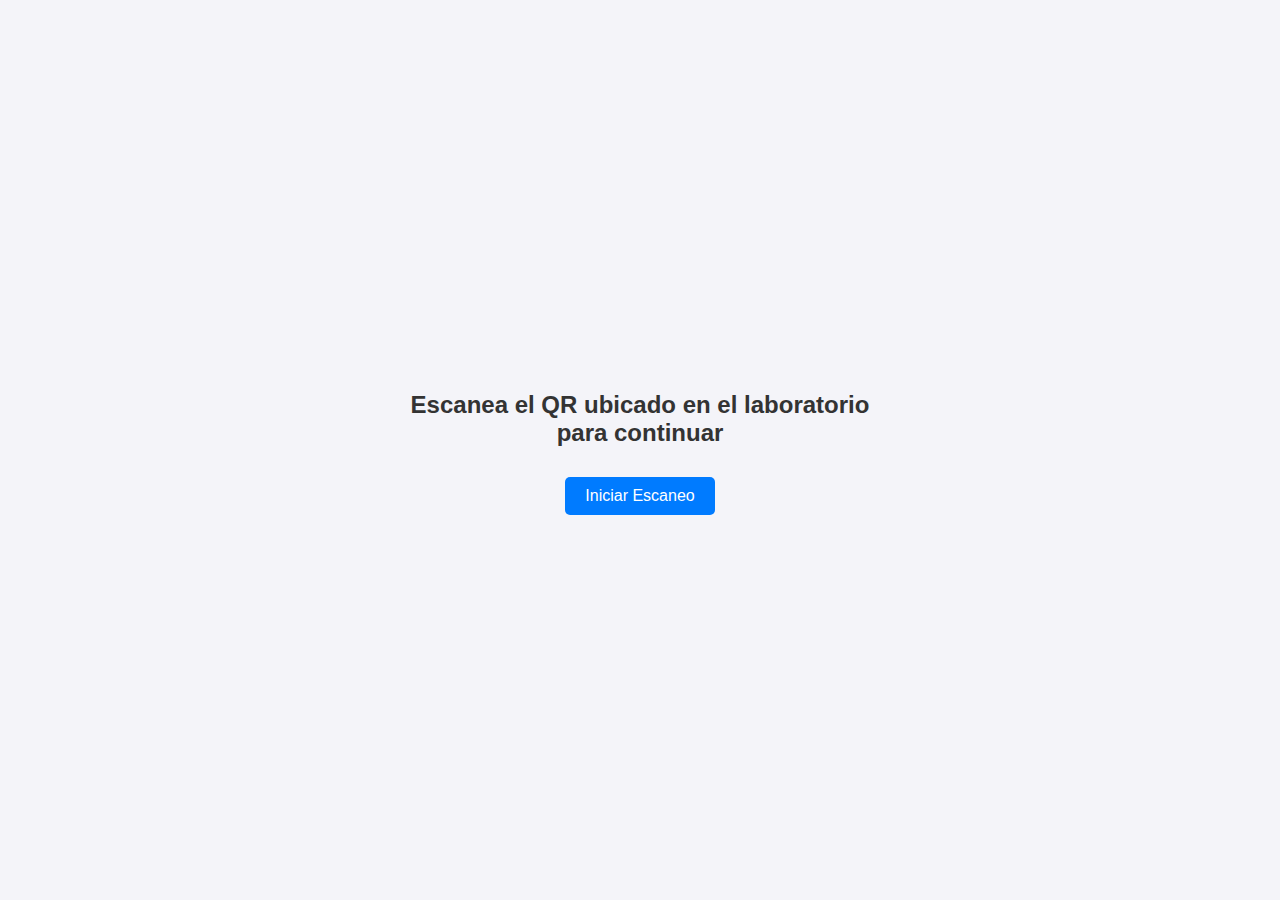
<file: LeerQR/index.html>
<!DOCTYPE html>
<html lang="es">
<head>
    <meta charset="UTF-8">
    <meta name="viewport" content="width=device-width, initial-scale=1.0">
    <title>Escaneo de QR en el Laboratorio</title>
    <link rel="stylesheet" href="styles.css">
</head>
<body>
    <div class="container">
        <h1>Escanea el QR ubicado en el laboratorio para continuar</h1>
        
        <!-- Botón para iniciar el escaneo del QR -->
        <button id="btn-start-scan">Iniciar Escaneo</button>
        
        <!-- Elemento de video para mostrar la cámara -->
        <video id="video" autoplay></video>
        
        <!-- Botón para detener el escaneo -->
        <button id="btn-stop-scan" style="display: none;">Detener Escaneo</button>

        <!-- Mensaje de error si el QR es incorrecto -->
        <p id="error-msg">Código QR incorrecto. Inténtelo de nuevo.</p>
    </div>

    <canvas id="canvas"></canvas>

    <script src="api_qr.js"></script>
    <script src="qr.js"></script>
</body>
</html>
</file>
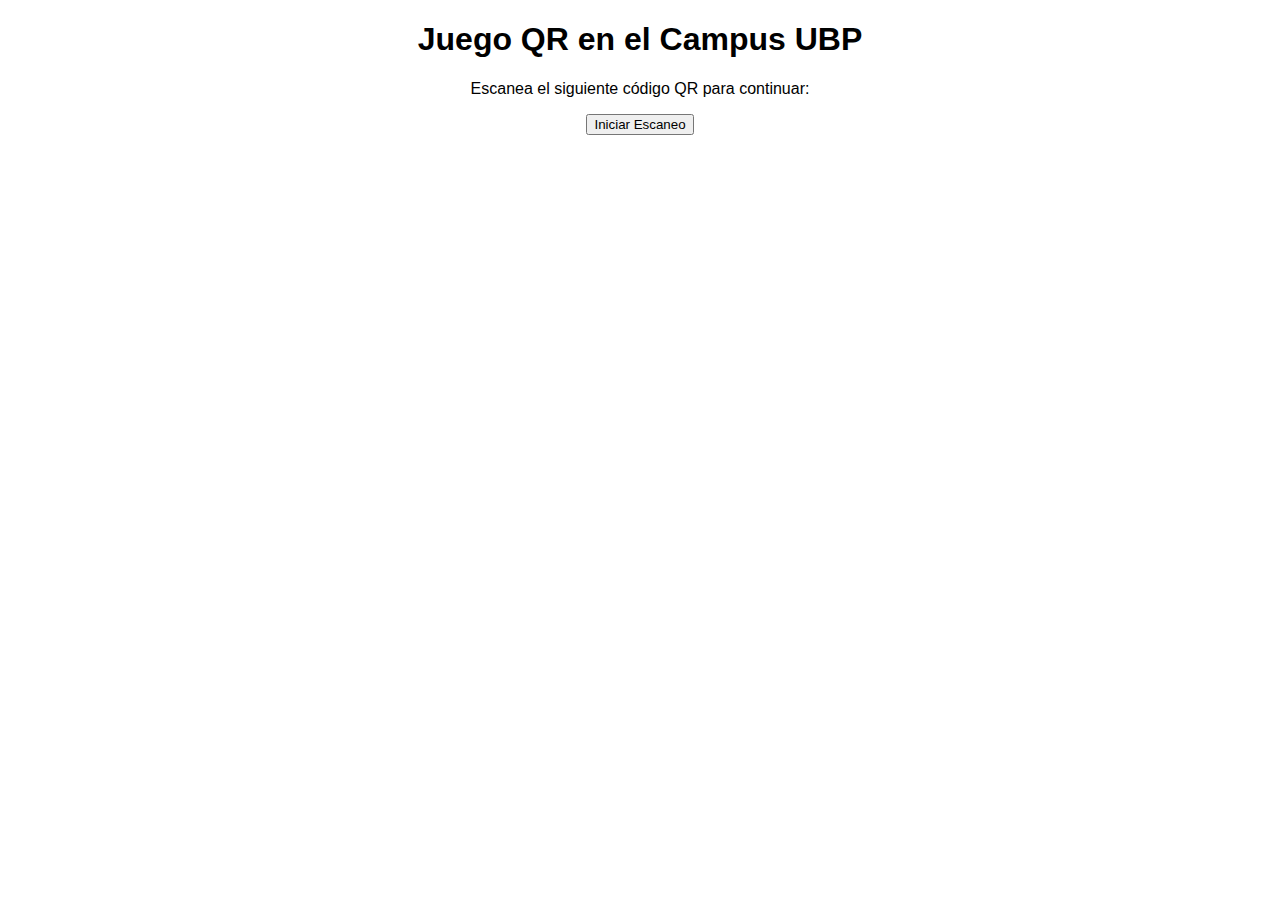
<file: LogicaQR/index.html>
<!DOCTYPE html>
<html lang="es">
<head>
    <meta charset="UTF-8">
    <meta name="viewport" content="width=device-width, initial-scale=1.0">
    <title>Juego QR</title>
    <link rel="stylesheet" href="css/styles.css">
</head>
<body>
    <div id="app">
        <h1>Juego QR en el Campus UBP</h1>
        <div id="scanner-container">
            <p>Escanea el siguiente código QR para continuar:</p>
            <button id="startScan">Iniciar Escaneo</button>
            <div id="scanner"></div>
        </div>

        <div id="question-container" style="display:none;">
            <p id="question-text"></p>
            <ul id="answer-options"></ul>
        </div>
        
        <div id="error-message" style="color:red; display:none;">
            Código QR incorrecto. Escanea el correcto.
        </div>
    </div>

    <script src="js/qrLogic.js"></script>
</body>
</html>
</file>
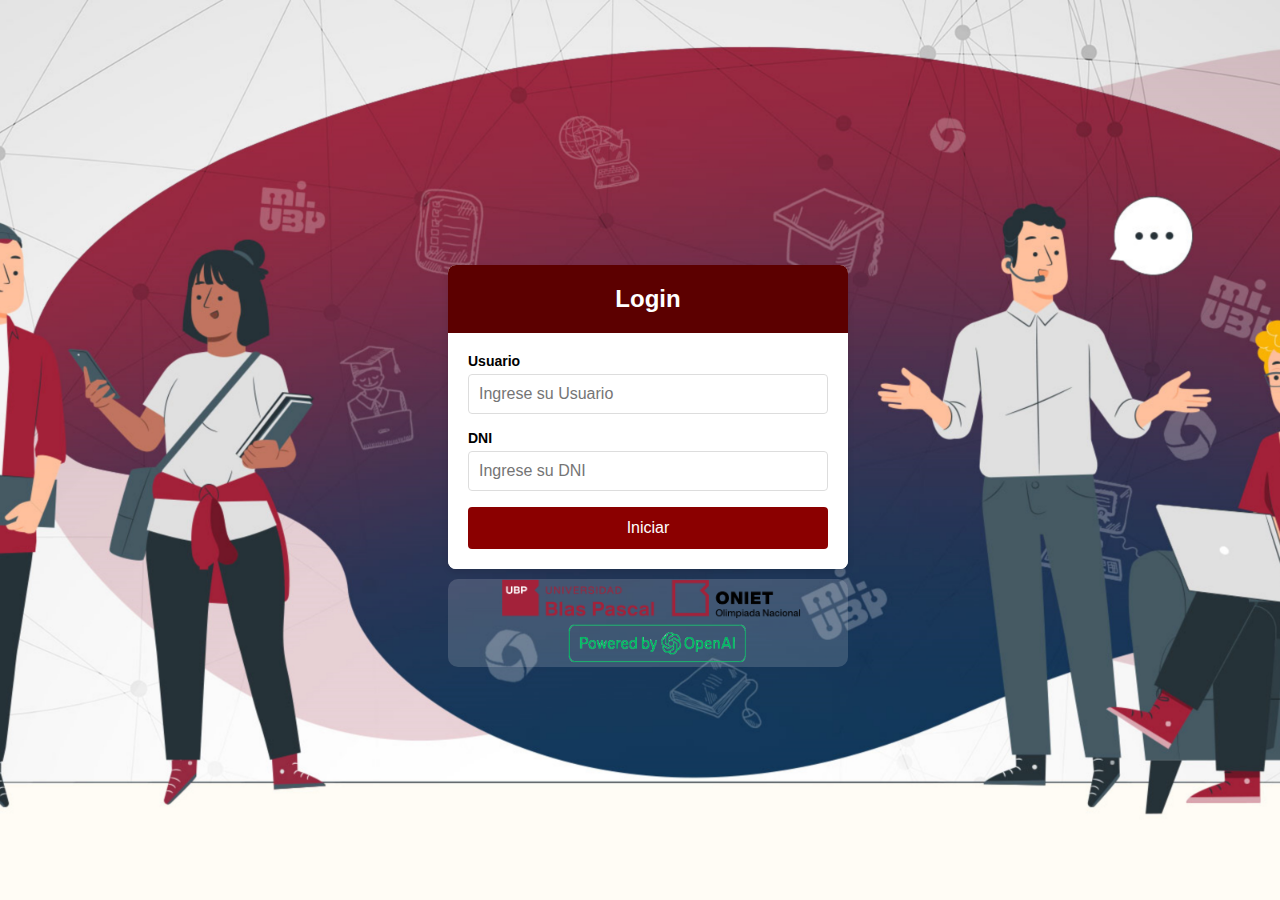
<file: Login+LeerQR/index.html>
<!DOCTYPE html>
<html lang="es">
<head>
    <meta charset="UTF-8">
    <meta name="viewport" content="width=device-width, initial-scale=1.0">
    <link rel="stylesheet" href="./css/IndexStyle.css">
    <script src="https://code.jquery.com/jquery-3.6.0.min.js"></script>
    <title>Iniciar Sesión</title>
</head>
<body class="bodymenu">
    <div class="login" id="loginForm">
        <div class="login-header">
            <h2>Login</h2>
        </div>
        <form id="login-form" class="login-form">
            <div class="login-labels">
                <label for="nombre">Usuario</label>
                <input type="text" id="nombre" name="nombre" required placeholder="Ingrese su Usuario">
            </div>
            <div class="login-labels">
                <label for="dni">DNI</label>
                <input type="text" id="dni" name="dni" required placeholder="Ingrese su DNI" maxlength="8">
            </div>
            <button type="submit" class="submit-btn">Iniciar</button>
        </form>
        <div id="message" 
        style="display: none; margin: 10px 0 25px; text-align: center;"></div> <!-- Mensaje de éxito o error -->
    </div>
    <div class="logod">
        <img class="logologin ms-5" src="./asset/image/ubp-oniet.png" alt="logo de aniet">
        <img class="chat ms-5" src="./asset/image/Sin título.png" alt="">
    </div>
</body> 
</html>

    <script>
        $(document).ready(function() {
            // Validación para permitir solo números
            $("#dni").on("input", function() {
                var valor = $(this).val();
                
                // Elimina cualquier carácter que no sea número
                $(this).val(valor.replace(/\D/g, ''));
    
                // Limita la longitud a 8 dígitos
                if (valor.length > 8) {
                    $(this).val(valor.slice(0, 8));
                }
            });
    
            $("#login-form").on("submit", function(e) {
                e.preventDefault(); // Prevenir el envío tradicional del formulario
    
                var nombre = $("#nombre").val();
                var dni = $("#dni").val();
    
                if (dni.length !== 8) {
                    $("#message").html("El DNI debe tener 8 dígitos.").css("color", "red").fadeIn();
                    setTimeout(function() {
                        $("#message").fadeOut();
                    }, 3000);
                    return;
                }
    
                $.ajax({
                    url: 'login.php',
                    type: 'POST',
                    data: { nombre: nombre, dni: dni },
                    success: function(response) {
                        $("#message").html(response).fadeIn(); // Mostrar mensaje
    
                        if (response.includes("exitoso")) {
                            $("#message").css("color", "green");
                            setTimeout(function() {
                                $("#message").fadeOut(); // Ocultar mensaje después de 1 segundo
                                // Redirigir si es exitoso
                                window.location.href = "./page/leeQr.html";
                            }, 3000);
                        } else {
                            $("#message").css("color", "red");
                            setTimeout(function() {
                                $("#message").fadeOut(); // Ocultar mensaje de error después de 1 segundo
                            }, 6000);
                        }
                    }
                });
            });
        });
    </script>
</file>
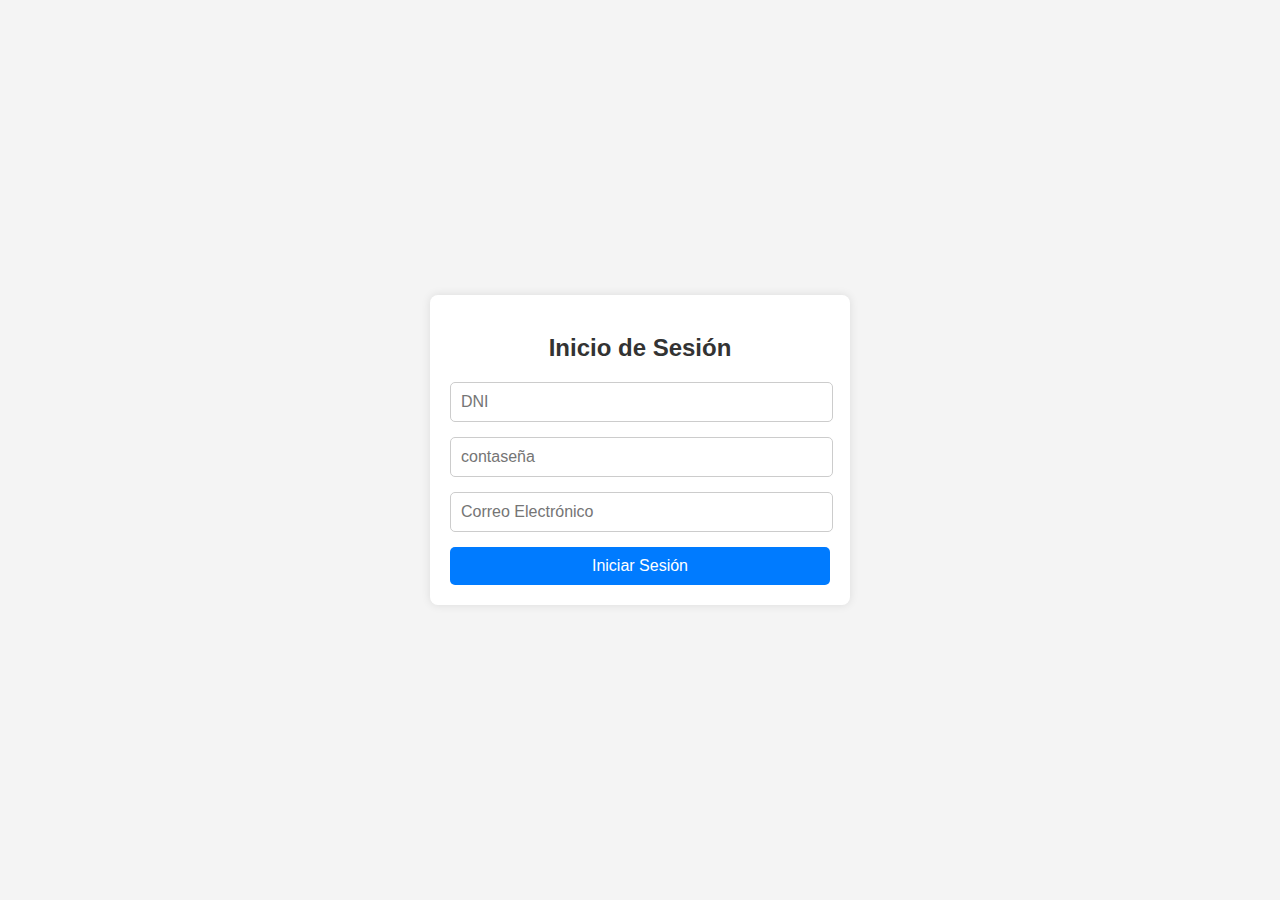
<file: Juego_de_pregunta/login.html>
<!DOCTYPE html>
<html lang="es">
<head>
    <meta charset="UTF-8">
    <meta name="viewport" content="width=device-width, initial-scale=1.0">
    <title>Inicio de Sesión</title>
    <link rel="stylesheet" href="./css/style.css">
    <script  defer src="./js/login.js"></script> <!-- Añadir el script aquí -->
</head>
<body>
    <div class="login-form">
        <h2>Inicio de Sesión</h2>
        <form id="loginForm">
            <input type="number" id="dni" placeholder="DNI" required>
            <input type="password" id="password" placeholder="contaseña" required minlength="8">
            <input type="email" id="email" placeholder="Correo Electrónico" required pattern=".+@gmail\.com|.+@hotmail\.com">
            <button type="submit">Iniciar Sesión</button>
        </form>
    </div>
</body>
</html>
</file>
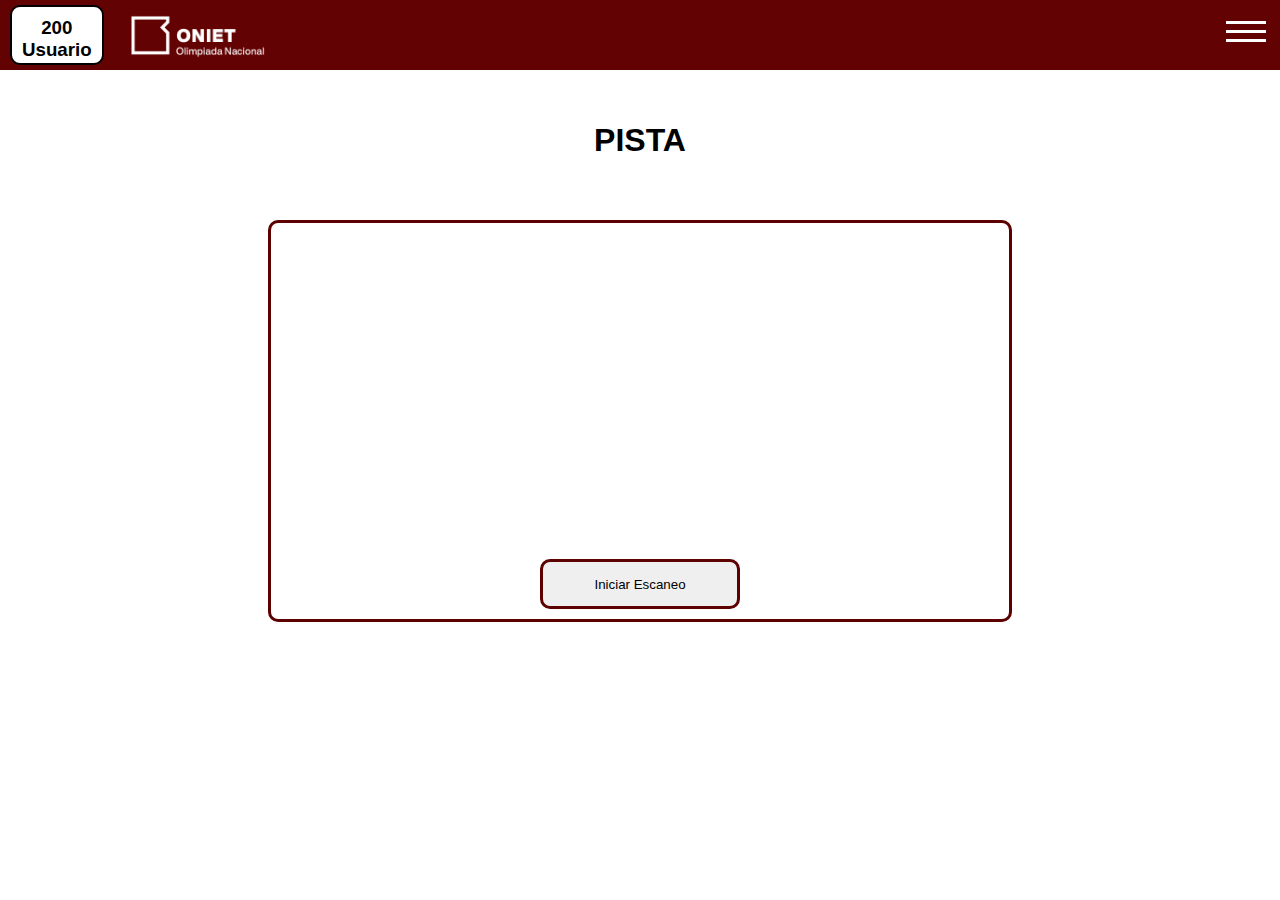
<file: Login+LeerQR/page/leeQr.html>
<!DOCTYPE html>
<html lang="en">
<head>
    <meta charset="UTF-8">
    <meta name="viewport" content="width=device-width, initial-scale=1.0">
    <title>Leer QR</title>
    <script defer src="../js/hamburgesa.js"></script>
    <script defer src="../js/ranking.js"></script>
    <link rel="stylesheet" href="../css/hamburgesa.css">
    <link rel="stylesheet" href="../css/hamburgesa.css">
    <link rel="stylesheet" href="../css/IndexStyle.css">

</head> 
<body class="bodyQR">
    <header class="cabeza">
        <div class="CP">
          <h3 class="puntos">200</h3>
          <h3>Usuario</h3>
        </div>
        <div></div>
          <img class="logoheader" src="../asset/image/oniet-logo.png" alt="Logo del sitio" class="logo"> 
        </div>
    
        <div class="bars__menu">
          <span class="line1__bars-menu"></span>
          <span class="line2__bars-menu"></span>
          <span class="line3__bars-menu"></span>
      </div>
    
      <!-- Contenedor del menú que se muestra/oculta -->
      <div class="container__menu">
          <nav>
              <ul>
                  <li><a href="#" id="comoJugarBtn">COMO JUGAR</a></li>
                  <li><a href="#" id="estrategiasBtn">ESTRATEGIAS</a></li>
                  <li><a href="#" id="sobreNosotrosBtn">SOBRE NOSOTROS</a></li>
                  <li><a href="#" id="rankingBtn">RANKING</a></li>
              </ul>
          </nav>
      </div>
      </header>

    <main class="leeqr">
    <section class="psita">
        <h1>PISTA</h1>
    </section>
    <div class="conteQr">
    <section class="QR">
    <div class="container">
        <div class="contvideo">
            <video class="video" id="video" autoplay></video>
        </div>
                <!-- Botón para iniciar el escaneo del QR -->
                <button class="botonqr" id="btn-start-scan">Iniciar Escaneo</button>
        <!-- Botón para detener el escaneo -->
        <button class="botonqr" id="btn-stop-scan" style="display: none;">Detener Escaneo</button>
        <!-- Mensaje de error si el QR es incorrecto -->
        <!-- <p id="error-msg">Código QR incorrecto. Inténtelo de nuevo.</p> -->
    </div>
    <canvas class="video2" id="canvas"></canvas>
    </section>
    </div>
    </main>
    <!-- Modales -->
    <div id="modal" class="modal">
        <div class="modal-content">
          <span class="close">&times;</span>
          <h2>Cómo Jugar</h2>
          <p>Lorem ipsum dolor sit amet, consectetur adipiscing elit. Sed do eiusmod tempor incididunt ut labore et dolore magna aliqua.</p>
        </div>
      </div>
    
      <div id="modalEstrategias" class="modal">
        <div class="modal-content">
          <span class="close">&times;</span>
          <h2>Estrategias</h2>
          <p>Las mejores estrategias para mejorar tu juego. Lorem ipsum dolor sit amet, consectetur adipiscing elit.</p>
        </div>
      </div>
    
      <div id="modalSobreNosotros" class="modal">
        <div class="modal-content">
          <span class="close">&times;</span>
          <h2>Sobre Nosotros</h2>
          <p>Conoce más sobre nuestro equipo y nuestra misión. Lorem ipsum dolor sit amet, consectetur adipiscing elit.</p>
        </div>
      </div>
    
      <div id="modalRanking" class="modal">
        <div class="modal-content">
            <span class="close">&times;</span>
            <h2 class="top">Ranking</h2>
            <p class="top">Aquí están los mejores jugadores clasificados. Lorem ipsum dolor sit amet, consectetur adipiscing elit.</p>
            <section class="contorno">
                <h3 class="top">Top 10</h3>
                <ul id="rankingList">
                    <!-- El contenido del ranking se llenará aquí -->
                </ul>
            </section>
        </div>
    </div>
      
</body>
<script src="../js/qr.js"></script>
<script src="../js/api_qr.js"></script>
</html>
</file>
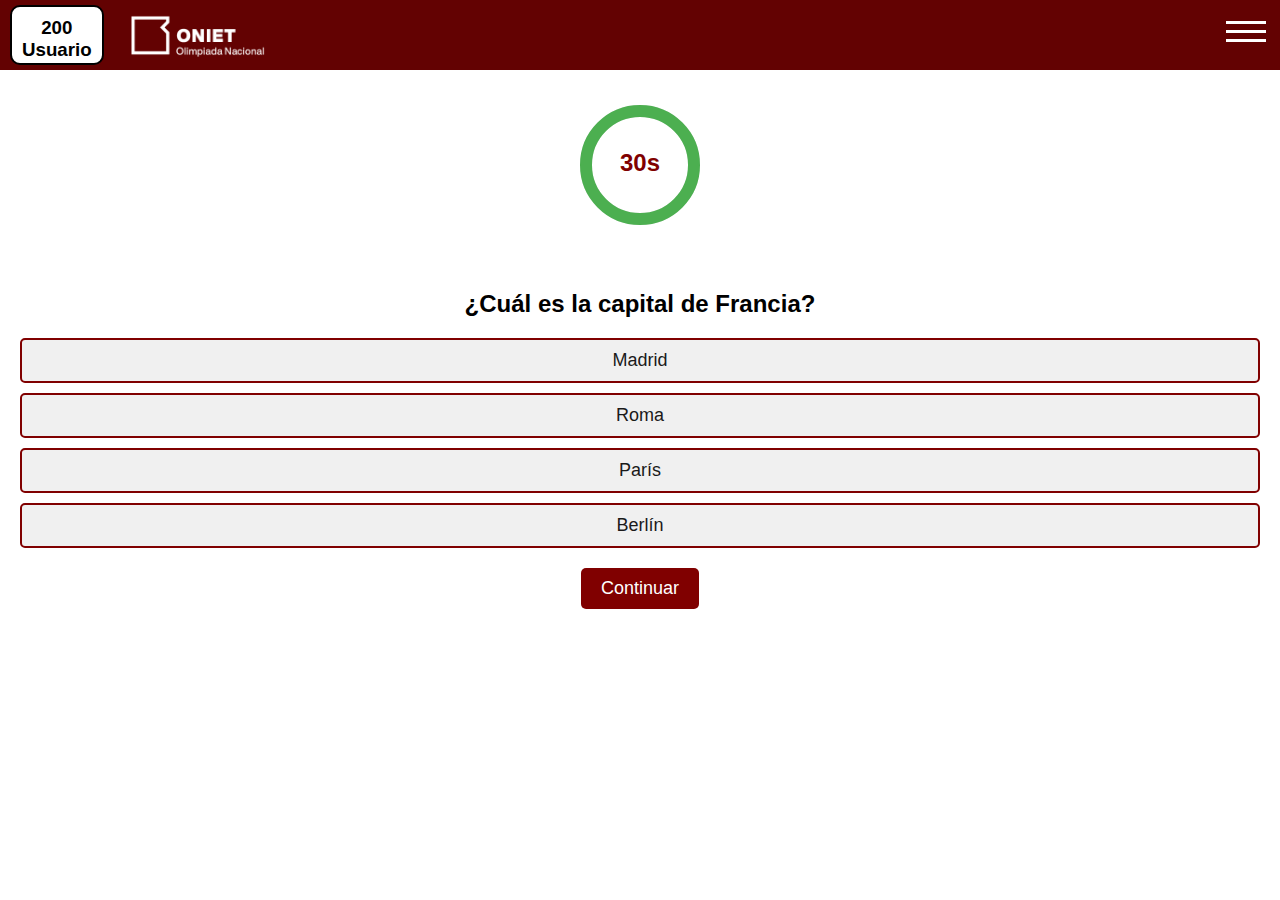
<file: Login+LeerQR/page/pregunta.html>
<!DOCTYPE html>
<html lang="en">
<head>
    <meta charset="UTF-8">
    <meta name="viewport" content="width=device-width, initial-scale=1.0">
    <title>Menu hamburguesa</title>
    <link rel="stylesheet" href="../css/hamburgesa.css">
    <script defer src="../js/hamburgesa.js"></script>
</head>
<body>
  <header class="cabeza">
    <div class="CP">
      <h3 class="puntos">200</h3>
      <h3>Usuario</h3>
    </div>
    <div></div>
      <img class="logoheader" src="../asset/image/oniet-logo.png" alt="Logo del sitio" class="logo"> 
    </div>

    <div class="bars__menu">
      <span class="line1__bars-menu"></span>
      <span class="line2__bars-menu"></span>
      <span class="line3__bars-menu"></span>
  </div>

  <!-- Contenedor del menú que se muestra/oculta -->
  <div class="container__menu">
      <nav>
          <ul>
              <li><a href="#" id="comoJugarBtn">COMO JUGAR</a></li>
              <li><a href="#" id="estrategiasBtn">ESTRATEGIAS</a></li>
              <li><a href="#" id="sobreNosotrosBtn">SOBRE NOSOTROS</a></li>
              <li><a href="#" id="rankingBtn">RANKING</a></li>
          </ul>
      </nav>
  </div>
  </header>

  <main>
    <!-- Temporizador Circular -->
    <div class="timer-container">
      <svg class="timer-svg" viewBox="0 0 100 100">
        <circle class="timer-bg" cx="50" cy="50" r="45"></circle>
        <circle class="timer-progress" cx="50" cy="50" r="45"></circle>
        <text x="50%" y="50%" dominant-baseline="middle" text-anchor="middle" class="timer-text" id="timer" transform="rotate(90 50 50)">30s</text>
      </svg>
      
      <div class="timer-text-container">
        <span class="timer-text"></span>
        <span class="timer-text time-up" id="time-up-text">¡Tiempo agotado!</span>
    </div>
      
    </div>

    <div class="question-section">
      <h2 class="question">¿Cuál es la capital de Francia?</h2>
      <div class="options">
          <button class="option">Madrid</button>
          <button class="option">Roma</button>
          <button class="option">París</button>
          <button class="option">Berlín</button>
      </div>
      <div class="next-question-container">
        <button id="nextQuestionBtn" class="next-question-btn">Continuar</button>
      </div>
    </div>
  </main>

  <!-- Modales -->
  <div id="modal" class="modal">
    <div class="modal-content">
      <span class="close">&times;</span>
      <h2>Cómo Jugar</h2>
      <p>Lorem ipsum dolor sit amet, consectetur adipiscing elit. Sed do eiusmod tempor incididunt ut labore et dolore magna aliqua.</p>
    </div>
  </div>

  <div id="modalEstrategias" class="modal">
    <div class="modal-content">
      <span class="close">&times;</span>
      <h2>Estrategias</h2>
      <p>Las mejores estrategias para mejorar tu juego. Lorem ipsum dolor sit amet, consectetur adipiscing elit.</p>
    </div>
  </div>

  <div id="modalSobreNosotros" class="modal">
    <div class="modal-content">
      <span class="close">&times;</span>
      <h2>Sobre Nosotros</h2>
      <p>Conoce más sobre nuestro equipo y nuestra misión. Lorem ipsum dolor sit amet, consectetur adipiscing elit.</p>
    </div>
  </div>

  <div id="modalRanking" class="modal">
    <div class="modal-content">
      <span class="close">&times;</span>
      <h2>Ranking</h2>
      <p>Aquí están los mejores jugadores clasificados. Lorem ipsum dolor sit amet, consectetur adipiscing elit.</p>
    </div>
  </div>

  <div class="progress-circle">
    <div class="progress-inner">
      <span id="timer">10:00</span>
    </div>
  </div>
  
</body>
</html>
</file>
<file: LeerQR/styles.css>
body {
    font-family: Arial, sans-serif;
    background-color: #f4f4f9;
    display: flex;
    align-items: center;
    justify-content: center;
    height: 100vh;
    margin: 0;
}

.container {
    display: flex;
    flex-direction: column;
    align-items: center;
    width: 90%;
    max-width: 500px;
}

h1 {
    color: #333;
    margin-bottom: 20px;
    font-size: 1.5em;
    text-align: center;
}

button {
    padding: 10px 20px;
    background-color: #007bff;
    color: white;
    border: none;
    border-radius: 5px;
    font-size: 1em;
    cursor: pointer;
    transition: background-color 0.3s ease;
    margin: 10px 0; /* Espaciado vertical entre botones */
}

button:hover {
    background-color: #0056b3;
}

#video {
    width: 100%;
    height: auto;
    margin: 20px 0; /* Espaciado vertical alrededor del video */
    border-radius: 10px;
    box-shadow: 0 4px 10px rgba(0, 0, 0, 0.1);
    display: none;
}

#error-msg {
    color: red;
    margin-top: 15px;
    display: none;
    font-size: 0.9em;
}

#canvas {
    display: none;
}
</file>
<file: LogicaQR/css/styles.css>
body {
    font-family: Arial, sans-serif;
    text-align: center;
    margin: 0;
    padding: 0;
}

#scanner-container, #question-container {
    margin-top: 20px;
}

#answer-options {
    list-style-type: none;
    padding: 0;
}

#answer-options li {
    background-color: #eee;
    padding: 10px;
    margin: 5px;
    cursor: pointer;
}

#answer-options li:hover {
    background-color: #ddd;
}
</file>
<file: Login+LeerQR/css/IndexStyle.css>
html{
    height: 100%;
}
.bodymenu {
    font-family: Arial, sans-serif;
    background: url(illustration.jpg); 
    background-position: center;
    background-size: cover;
    background-attachment: fixed;
    height: auto !important;
    position: absolute;
    top: 50%;
    left: 50%;
    transform: translate(-50%, -50%);
}
.logod{
    background-color: #fffefe28;
    border-radius: 10px;
    width: 400px;
    margin-left: 1rem;
    margin-top: 10px;
}

.logologin{
    width: 300px;
    height: 40px;
    padding-left: 53px;
}
.chat{
    width: 180px;
    height: 40px;
    margin-left: 120px;
}
.bodypregunta{ 
    background-repeat: no-repeat;
    background-position: center;
    background-size: cover;
}


.navbar{
    background-color: #a02525;
    color: white;
}
.nav{
    color: white !important ;
    text-decoration: none !important;
}
.logoheadee{
    width: 50%;
}

.navbar-nav .nav-link:hover {
    color: rgb(0, 0, 0) !important;
}
.login {
    background-color: white;
    border-radius: 8px;
    box-shadow: 0 0.25rem 0.375rem rgba(0, 0, 0, 0.1);
    overflow: hidden;
    width: 400px;
    margin-top: 1rem;
    margin-left: 1rem;
    margin-right: 1rem;
}
.login-header {
    background-color: #5C0000; 
    color: white;
    padding: 1.25rem;
    text-align: center;
}
.login-header h2 {
    margin: 0;
    font-size: 1.5rem;
}
.login-form {
    padding: 1.25rem;
    background-color: #ffffff;
}
.login-labels {
    margin-bottom: 1rem;
}
.login-labels label {
    display: block;
    margin-bottom: 0.3125rem;
    font-weight: bold;
    font-size: 0.875rem;
}
.login-labels input {
    width: 100%;
    padding: 0.625rem;
    border: 1px solid #ddd;
    border-radius: 0.25rem;
    box-sizing: border-box;
    font-size: 1rem;
}
.submit-btn {
    background-color: #8B0000;
    color: white;
    border: none;
    padding: 0.75rem 1rem;
    border-radius: 0.25rem;
    cursor: pointer;
    width: 100%;
    font-size: 1rem;
    transition: background-color 0.3 ease;
}

.submit-btn:hover {
    background-color: #6B0000;
}
.bodyQR{
    .leeqr{
        position: absolute;
        width: 100%;
        align-content: center;
        overflow: hidden;
        
        h1{
            text-align: center;
        }
        .psita{
            width: 100%;
            left: 50%;
            height: 100px;
            align-content: center;
            border-radius: 20px;
    
        }
        .conteQr{
            width: 100%;
            display: flex;
            justify-content: center;
            align-items: center;
            .QR{
                margin-top: 30px;
                width: 60%;
                display: flex;
                justify-content: center;
                object-fit: contain;
                height: auto;
                overflow: hidden;
                text-align: center; 
                border: 3px solid #5C0000;
                border-radius: 10px;
                .container{
                    width: 70%;
                    .botonqr{
                        height: 50px;
                        width: 200px;
                        margin-top: 16px;
                        margin-bottom: 10px;
                        border: 3px solid #5C0000;
                        border-radius: 10px;
                    }
                    .video{
                        margin-top: 10px;
                        margin-bottom: 10px;
                        width: 100%;
                        height: 300px;
                    }
                    .contvideo{
                        width: 100%;
                        height: 300px;
                        margin-top: 10px;
                        margin-bottom: 10px;
                    }

                }
                .video2{
                    display: none;
                }
            }
        }
        
    
    }
    

}


@media (max-width: 480px) {
    :root {
        font-size: 0.9rem;
    }
    .login {
        width: 300px;
        margin: 0;
        border-radius: 8px;
    }
    .logologin{
        width: 300px;
        height: 40px;
        padding-left: 0;
        margin-top: 5px;
    }
    .logod{
        width: 300px;
        height: 90px;
        margin-left: 0;
        margin-top: 10px;
    }
    .chat{
        width: 180px;
        height: 40px;
        margin-left: 60px;
    }
    .bodyQR{
        .leeqr{
            text-align: center !important; 
            align-content: center  !important;
            overflow: hidden  !important;
            
            h1{
                text-align: center  !important;
            }
            .psita{
                width: 70%  !important;
                height: 100px  !important;
                align-content: center !important;
                border: 3px solid #5C0000 !important;
                margin-left: 50px !important;
        
            }
            .QR{
                width: 100% !important;
                align-content: center !important;
                border: 3px solid #5C0000 !important;
                .container{
                    width: 100% !important;
                    height: 400px !important;
                    .botonqr{
                        height: 50px !important;
                        width: 200px !important;
                        margin-left: 0px !important;
                        margin-top: 16px !important;
                        border: 3px solid #5C0000 !important;
                    }
                }
            }
        
        }
        
    
    }
    .contorno{
        border: 3px solid black;
        .top{
            list-style-type: none;
            margin-bottom: 10px;
        }

    }

}
</file>
<file: Juego_de_pregunta/css/style.css>
body {
    font-family: Arial, sans-serif;
    display: flex;
    justify-content: center;
    align-items: center;
    height: 100vh;
    margin: 0;
    background-color: #f4f4f4;
}
.login-form {
    background-color: #fff;
    padding: 20px;
    border-radius: 8px;
    box-shadow: 0 0 10px rgba(0, 0, 0, 0.1);
    width: 380px;
}
.login-form h2 {
    margin-bottom: 20px;
    text-align: center;
    color: #333;
}
.login-form input {
    width: 95%;
    padding: 10px;
    margin-bottom: 15px;
    border: 1px solid #ccc;
    border-radius: 5px;
    font-size: 16px;
}
.login-form button {
    width: 100%;
    padding: 10px;
    background-color: #007BFF;
    border: none;
    border-radius: 5px;
    color: white;
    font-size: 16px;
    cursor: pointer;
}
.login-form button:hover {
    background-color: #0056b3;
}
</file>
<file: Login+LeerQR/css/hamburgesa.css>
* {
    margin: 0;
    padding: 0;
    box-sizing: border-box;
    font-family: 'Arial', sans-serif;
}

main {
    position: relative;
    z-index: 1; 
    padding: 20px;
}

/* Estilos del encabezado */
.cabeza{
    width: 100%; 
    height: 70px; /* Altura para abarcar el espacio de fondo */
    background-color: #630202; /* Color bordo */
    position: relative; /* Absoluta para poder colocarla detrás */
    display: flex;
}

.logoheader{
    width: auto;
    height: auto;
    margin-left: 20px;
}

.CP{      
    height: 60px;
    margin-top: 5px;
    border: 2px solid black; /* Añade un borde negro */
    padding: 10px; /* Añade espacio dentro del recuadro para separar el contenido del borde */
    display: inline-block; /* Asegura que el recuadro se ajuste al contenido */
    border-radius: 10px; /* Opcional: redondea las esquinas del recuadro */
    background-color: rgb(255, 255, 255); /* Opcional: añade un fondo blanco */
    margin-left: 10px;
}

.CP .puntos{
    text-align: center;
}

/* Botón menú hamburguesa */
.bars__menu {
    width: 40px;
    height: 40px;
    position: absolute;
    top: 15px;
    right: 20px;
    cursor: pointer;
    z-index: 1000;
}

.bars__menu span {
    display: block;
    width: 100%;
    height: 3px;
    background: rgb(255, 255, 255); 
    margin: 6px;
    transition: all 0.3s ease;
}

/* Transición al abrir */
.activeline1__bars-menu {
    transform: rotate(45deg) translate(5px, 5px);
}

.activeline2__bars-menu {
    opacity: 0;
}

.activeline3__bars-menu {
    transform: rotate(-45deg) translate(7px, -7px);
}

/* Estilo del menú */
.container__menu {
    display: none;
    position: fixed;
    top: 0;
    right: 0;
    height: 100%;
    width: 215px;
    background-color: #1a1a1a; 
    padding-top: 60px;
    box-shadow: -4px 0 15px rgba(0, 0, 0, 0.7); 
    z-index: 999;
    transition: all 0.3s ease;
}

.menu__active {
    display: block;
}

/* Estilo del contenido del menú */
.container__menu nav ul {
    list-style: none;
    padding: 0;
}

.container__menu nav ul li {
    margin: 20px 0;
}

.container__menu nav ul li a {
    text-decoration: none;
    font-size: 20px; 
    color: #f0f0f0; 
    display: block;
    padding: 12px;
    transition: background 0.3s ease, color 0.3s ease; 
}

.container__menu nav ul li a:hover {
    background-color: #ff4d4d; /* color marcar opcion */
    border-radius: 8px; 
    color: rgb(255, 255, 255);/* color de la letra al marcada */
}

/* Fondo del cuerpo al abrir el menú */
body.menu__active {
    background-color: rgba(0, 0, 0, 0.6); 
    transition: background-color 0.3s ease;
}

/* Parte del main, preguntas y opciones */
.question-section {
    margin-top: 50px; /* Ajustado para el nuevo temporizador */
    text-align: center; /* Centra la pregunta y las opciones */
}

.question {
    font-size: 24px;
    margin-bottom: 20px; /* Espacio entre la pregunta y las opciones */
}

.options {
    display: flex;
    flex-direction: column; /* Organiza los botones uno debajo del otro */
    gap: 10px; /* Añade espacio entre los botones */
}

.option {
    padding: 10px 20px;
    font-size: 18px;
    background-color: #f0f0f0;
    border: 2px solid #800000; /* Bordo oscuro */
    border-radius: 5px;
    cursor: pointer;
    transition: background-color 0.3s ease;
    color: #1a1a1a;
}

.option:hover {
    background-color: #eff3f4; /* Color al pasar el mouse por encima */
    color: rgb(11, 9, 9);
}

/* Estilos para la ventana modal */
.modal {
    display: none; 
    position: fixed; 
    z-index: 1001; 
    left: 0;
    top: 0;
    width: 100%; 
    height: 100%; 
    background-color: rgba(0, 0, 0, 0.7); 
}

.modal-content {
    background-color: white;
    margin: 15% auto;
    padding: 20px;
    border: 1px solid #888;
    width: 80%; 
    max-width: 500px;
    text-align: center;
}

.close {
    color: #aaa;
    float: right;
    font-size: 28px;
    font-weight: bold;    
}

.close:hover, .close:focus {
    color: black;
    text-decoration: none;
    cursor: pointer;
}

/* Estilo para boton siguiente pregunta */
.next-question-container {
    text-align: center;
    margin-top: 20px;
}

.next-question-btn {
    padding: 10px 20px;
    font-size: 18px;
    background-color: #800000;
    color: white;
    border: none;
    border-radius: 5px;
    cursor: pointer;
    transition: background-color 0.3s ease;
}

.next-question-btn:hover {
    background-color: #04506e;
}

/* Estilos para el temporizador circular */
.timer-container {
    display: flex;
    justify-content: center; /* Centra el temporizador horizontalmente */
    align-items: center; /* Centra el temporizador verticalmente */
    position: relative;
    margin-bottom: 20px;
    height: 150px; /* Asegura que el contenedor tenga suficiente altura */
}


.timer-svg {
    width: 120px;
    height: 120px;
    transform: rotate(-90deg);
    position: absolute; /* Permite superponer el texto y el círculo */
}

.timer-bg {
    fill: none;
    stroke: #e6e6e6;
    stroke-width: 10;
}

.timer-progress {
    fill: none;
    stroke: #4caf50; /* Color verde inicial */
    stroke-width: 10;
    stroke-linecap: round;
    stroke-dasharray: 282.6; /* 2 * π * r (r=45) */
    stroke-dashoffset: 0; /* Comienza desde 0 */
    transition: stroke-dashoffset 1s linear;
}



.timer-text {
    font-size: 20px; /* Ajusta el tamaño según sea necesario */
    fill: #800000; /* Color del texto */
}

/* Animación de reducción del temporizador */
.timer-running .timer-progress {
    animation: countdown 30s linear forwards;
}

@keyframes countdown {
    from {
        stroke-dashoffset: 0;
    }
    to {
        stroke-dashoffset: 282.6;
    }
}

/* Cambiar color cuando quedan pocos segundos */
.timer-warning .timer-progress {
    stroke: red;
    animation: countdown-warning 5s linear forwards;
}

@keyframes countdown-warning {
    from {
        stroke-dashoffset: 226.2; /* 282.6 - (56.4 = 282.6 * (5/30)) */
    }
    to {
        stroke-dashoffset: 282.6;
    }
}

.timer-warning .timer-text {
    fill: red;
    animation: blinkRed 1s infinite;
}

/* Animación de titilado rojo */
@keyframes blinkRed {
    0%, 100% { fill: red; }
    50% { fill: #800000; }
}

.progress-circle {
    position: relative;
    width: 100px; /* Tamaño del círculo */
    height: 100px;
    border-radius: 50%;
    background: conic-gradient(green calc(var(--progress) * 1%), grey 0%);
    display: flex;
    justify-content: center;
    align-items: center;
}
  
.progress-inner {
    display: flex;
    justify-content: center;
    align-items: center;
    font-size: 20px; /* Tamaño del texto */
    color: white; /* Color del cronómetro */
    position: absolute;
    top: 50%;
    left: 50%;
    transform: translate(-50%, -50%); /* Centra el texto en el círculo */
}
  
  #timer {
    font-weight: bold;
  }

.timer-text-container {
    position: absolute; /* Posiciona el texto en el centro absoluto del contenedor */
    display: flex;
    flex-direction: column;
    justify-content: center;
    align-items: center;
    width: 100%; /* Asegura que el texto ocupe todo el ancho del contenedor */
    height: 100%; /* Asegura que el texto ocupe toda la altura del contenedor */
    text-align: center; /* Centra el texto dentro del contenedor */
}

#time-up-text {
    display: none; /* Oculta por defecto */
    font-size: 22px; /* Ajusta el tamaño */
    color: red; /* Color del texto "Tiempo agotado" */
    position: relative;
    top: 90px;
    font-weight: bold;

}

.timer-container.time-up #time-up-text {
    display: block; /* Muestra el texto al terminar */
}
</file>
